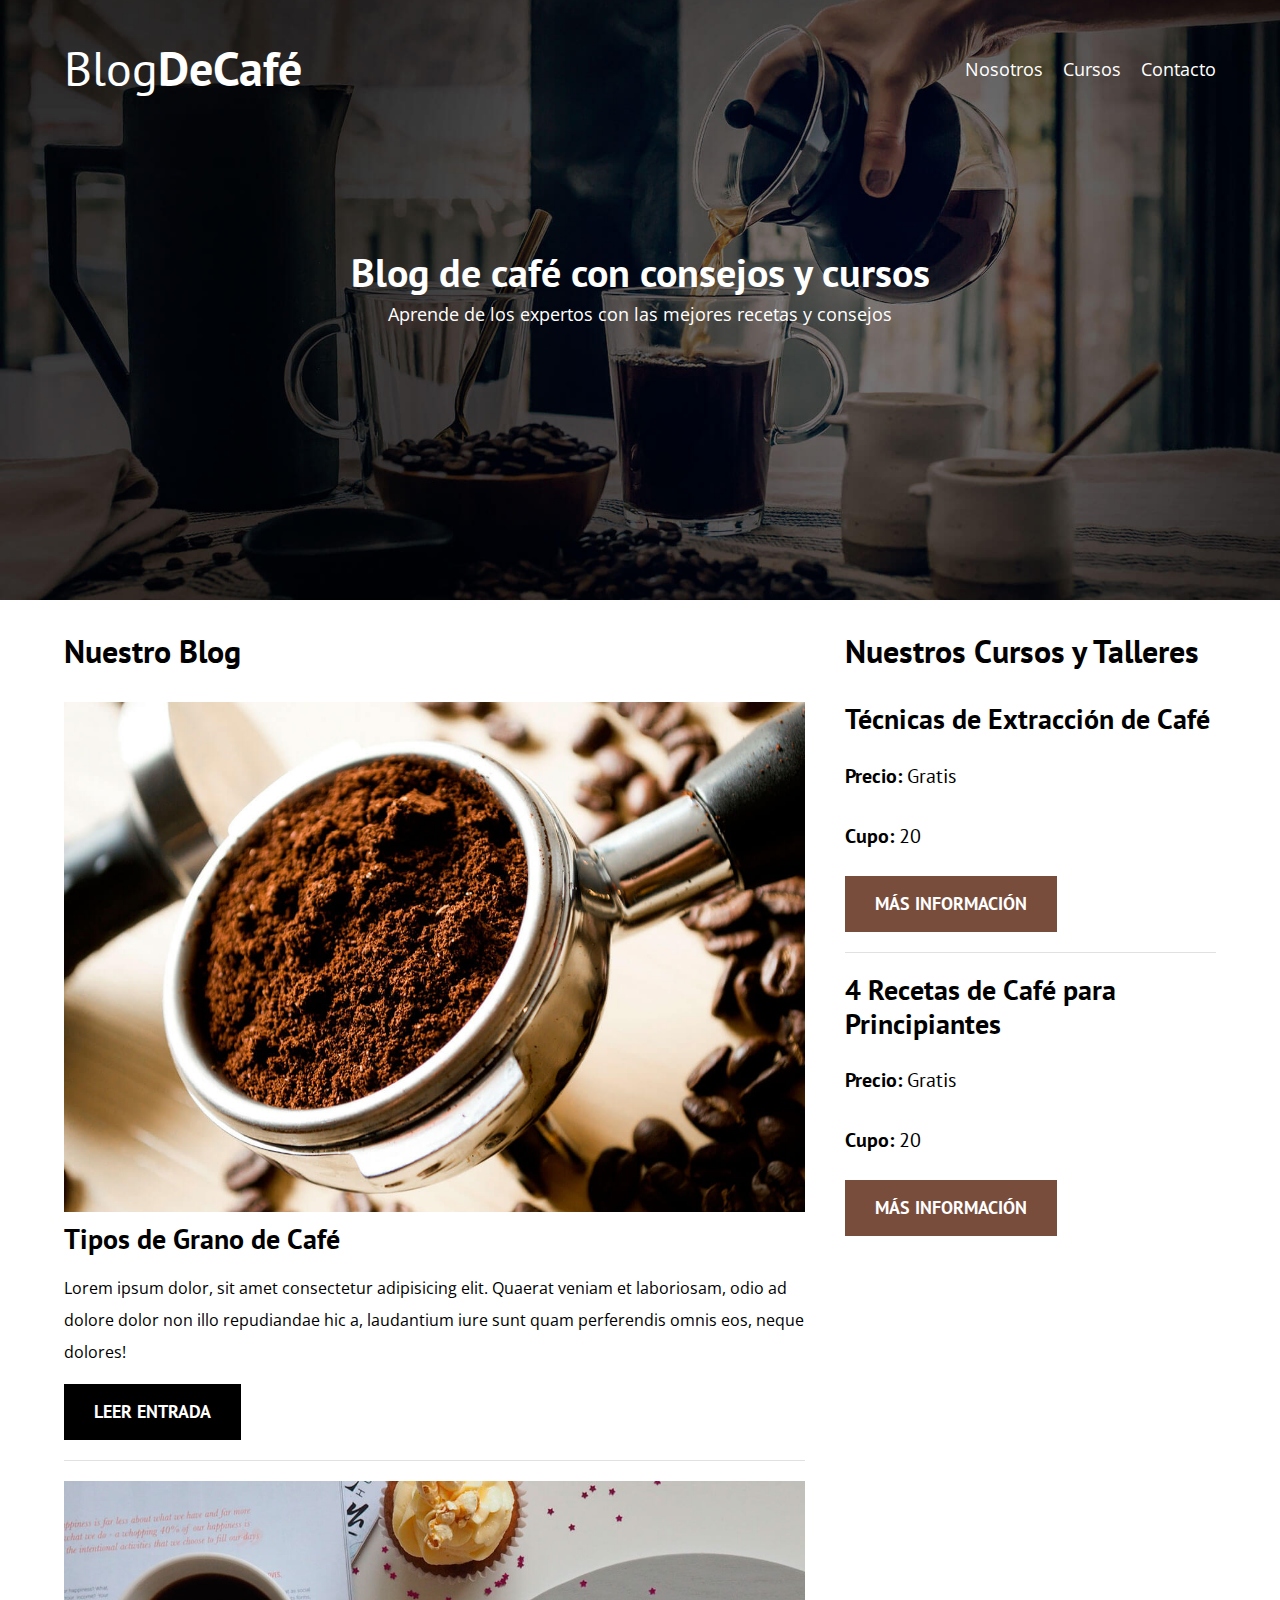
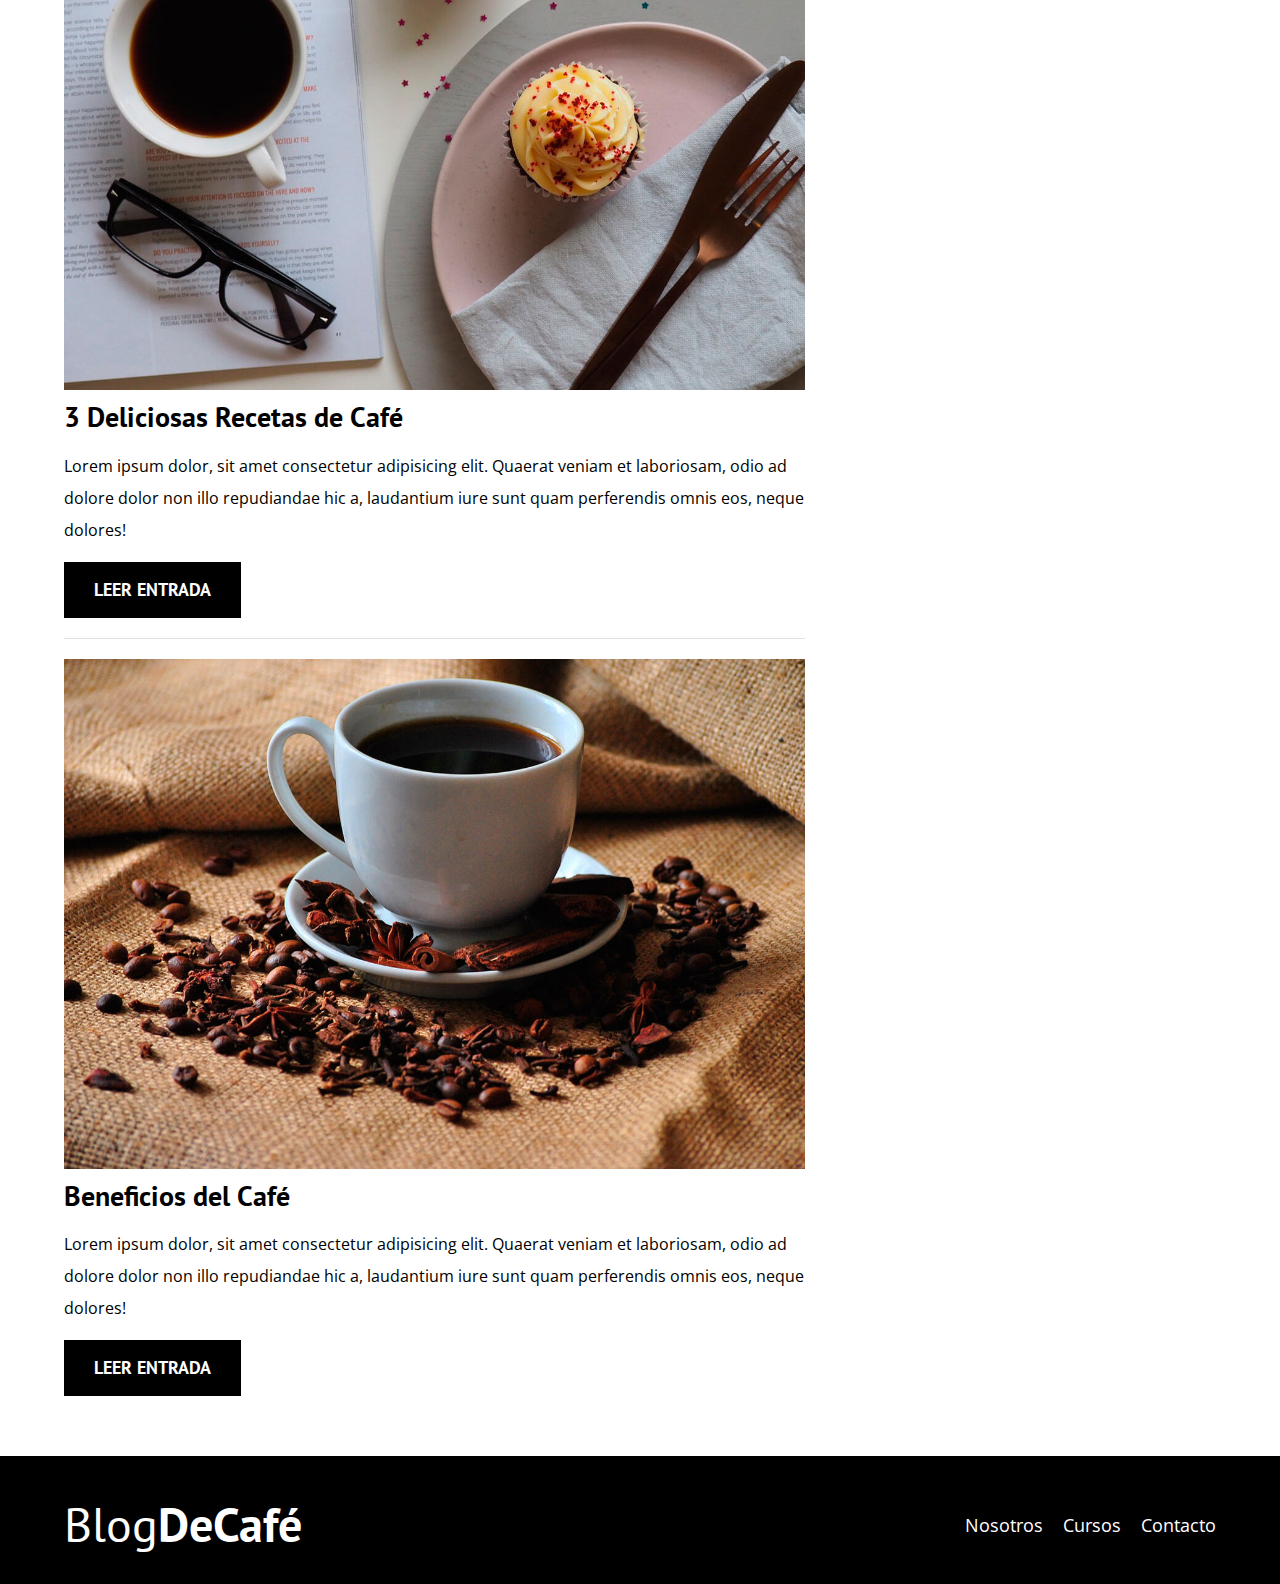
<file: index.html>
<!DOCTYPE html>
<html lang="en">

<head>
    <meta charset="UTF-8">
    <meta name="viewport" content="width=device-width, initial-scale=1.0">
    <meta name="description" content="Pá gina web de blog de café">
    <title>BlogDeCafé</title>
    <link rel="preload" href="CSS/normalize.css" as="style">
    <link rel="stylesheet" href="CSS/normalize.css">
    <link rel="preconnect" href="https://fonts.googleapis.com">
    <link rel="preconnect" href="https://fonts.gstatic.com" crossorigin>
    <link href="https://fonts.googleapis.com/css2?family=Open+Sans&family=PT+Sans:wght@400;700&display=swap"
        rel="stylesheet">
    <link rel="preload" href="CSS/style.css" as="style">    
    <link rel="stylesheet" href="CSS/style.css">

    <link rel="prefetch" href="cursos.html" as="document">
</head>

<body>

    <header class="header">

        <div class="contenedor">
            <div class="barra">
                <a class="logo" href="index.html">
                    <h1 class="logo__nombre no-margin centrar-texto">Blog<span class="logo__bold">DeCafé</span></h1>
                </a>

                <nav class="navegacion">
                    <a href="nosotros.html" class="navegacion__enlace">Nosotros</a>
                    <a href="cursos.html" class="navegacion__enlace">Cursos</a>
                    <a href="contacto.html" class="navegacion__enlace">Contacto</a>
                </nav>
            </div>
        </div>

        <div class="header__texto">
            <h2 class="no-margin"> Blog de café con consejos y cursos</h2>
            <p class="no-margin">Aprende de los expertos con las mejores recetas y consejos</p>
        </div>
    </header>

    <div class="contenedor contenido-principal">
        <main class="blog">
            <h3>Nuestro Blog</h3>

            <article class="entrada">
                <div class="entrada__imagen">
                    <img src="img/blog1.jpg" alt="imagen blog">
                </div>

                <div class="entrada__contenido">
                    <h4 class="no-margin">Tipos de Grano de Café</h4>
                    <p>Lorem ipsum dolor, sit amet consectetur adipisicing elit. Quaerat veniam et laboriosam, odio ad dolore dolor non illo repudiandae hic a, laudantium iure sunt quam perferendis omnis eos, neque dolores!</p>
                    <a href="entrada.html" class="boton boton--primario">Leer Entrada</a>
                </div>
            </article>

            <article class="entrada">
                <div class="entrada__imagen">
                    <img src="img/blog2.jpg" alt="imagen blog">
                </div>

                <div class="entrada__contenido">
                    <h4 class="no-margin">3 Deliciosas Recetas de Café</h4>
                    <p>Lorem ipsum dolor, sit amet consectetur adipisicing elit. Quaerat veniam et laboriosam, odio ad dolore dolor non illo repudiandae hic a, laudantium iure sunt quam perferendis omnis eos, neque dolores!</p>
                    <a href="entrada.html" class="boton boton--primario">Leer Entrada</a>
                </div>
            </article>

            <article class="entrada">
                <div class="entrada__imagen">
                    <img src="img/blog3.jpg" alt="imagen blog">
                </div>

                <div class="entrada__contenido">
                    <h4 class="no-margin">Beneficios del Café</h4>
                    <p>Lorem ipsum dolor, sit amet consectetur adipisicing elit. Quaerat veniam et laboriosam, odio ad dolore dolor non illo repudiandae hic a, laudantium iure sunt quam perferendis omnis eos, neque dolores!</p>
                    <a href="entrada.html" class="boton boton--primario">Leer Entrada</a>
                </div>
            </article>
        </main> 
        <aside class="sidebar">
            <h3>Nuestros Cursos y Talleres</h3>

            <ul class="cursos no-padding">
                <li class="widget-curso">
                    <h4 class="no-margin">Técnicas de Extracción de Café</h4>
                    <p class="widget-curso__label">Precio:
                        <span class="widget-curso__info">Gratis</span>
                    </p>
                    <p class="widget-curso__label">Cupo:
                        <span class="widget-curso__info">20</span>
                    </p>
                    <a href="entrada.html" class="boton boton--secundario">Más Información</a>
                </li>

                <li class="widget-curso">
                    <h4 class="no-margin">4 Recetas de Café para Principiantes</h4>
                    <p class="widget-curso__label">Precio:
                        <span class="widget-curso__info">Gratis</span>
                    </p>
                    <p class="widget-curso__label">Cupo:
                        <span class="widget-curso__info">20</span>
                    </p>
                    <a href="entrada.html" class="boton boton--secundario">Más Información</a>
                </li>
            </ul>
        </aside>
    </div>

    <footer class="footer">
        <div class="contenedor">
            <div class="barra">
                <a class="logo" href="index.html">
                    <h1 class="logo__nombre no-margin centrar-texto">Blog<span class="logo__bold">DeCafé</span></h1>
                </a>

                <nav class="navegacion">
                    <a href="nosotros.html" class="navegacion__enlace">Nosotros</a>
                    <a href="cursos.html" class="navegacion__enlace">Cursos</a>
                    <a href="contacto.html" class="navegacion__enlace">Contacto</a>
                </nav>
            </div>
        </div>
    </footer>

</body>

</html>
</file>
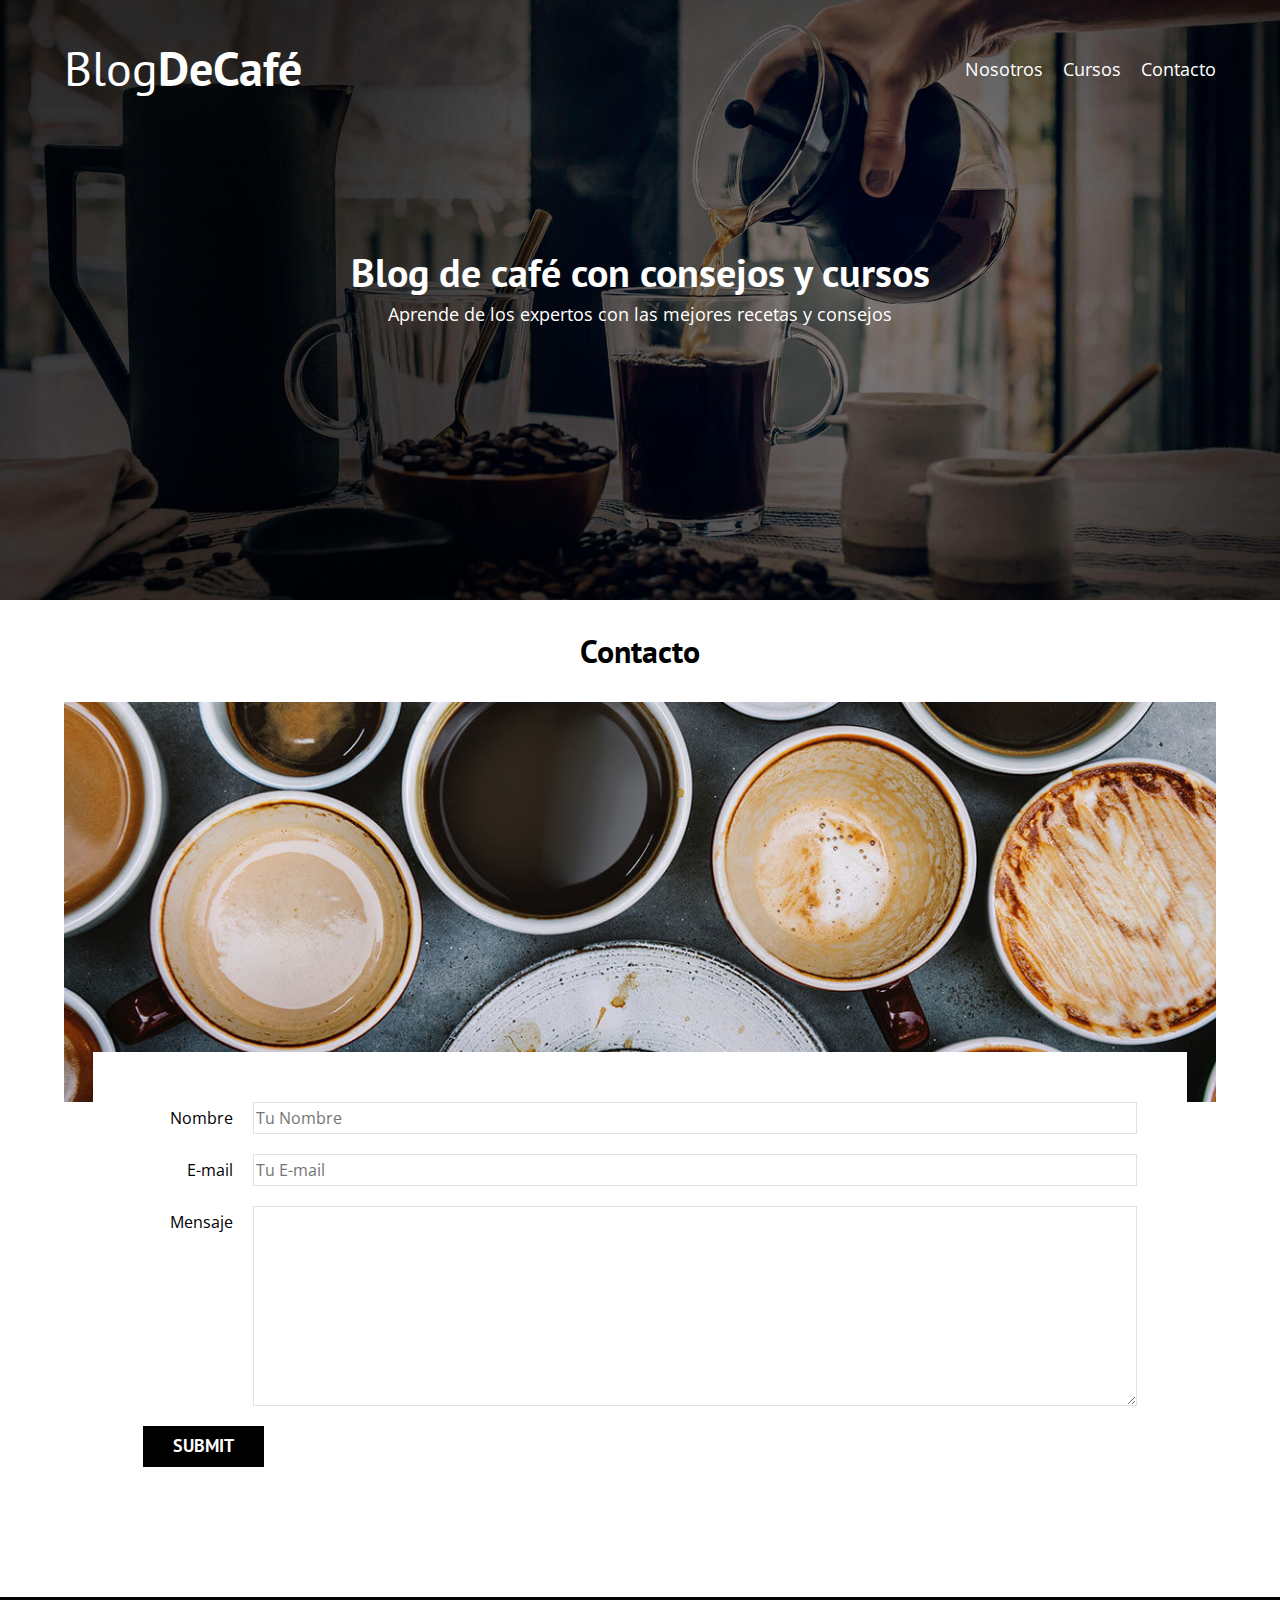
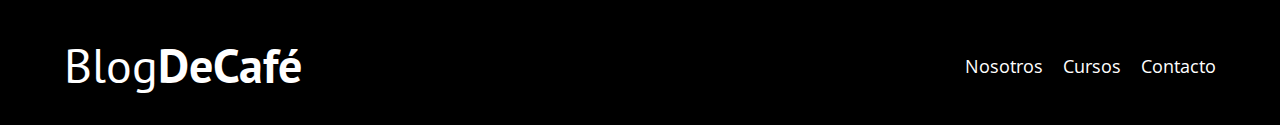
<file: contacto.html>
<!DOCTYPE html>
<html lang="en">

<head>
    <meta charset="UTF-8">
    <meta name="viewport" content="width=device-width, initial-scale=1.0">
    <title>BlogDeCafé</title>
    <link rel="stylesheet" href="CSS/normalize.css">
    <link rel="preconnect" href="https://fonts.googleapis.com">
    <link rel="preconnect" href="https://fonts.gstatic.com" crossorigin>
    <link href="https://fonts.googleapis.com/css2?family=Open+Sans&family=PT+Sans:wght@400;700&display=swap"
        rel="stylesheet">
    <link rel="stylesheet" href="CSS/style.css">
</head>

<body>

    <header class="header">

        <div class="contenedor">
            <div class="barra">
                <a class="logo" href="index.html">
                    <h1 class="logo__nombre no-margin centrar-texto">Blog<span class="logo__bold">DeCafé</span></h1>
                </a>

                <nav class="navegacion">
                    <a href="nosotros.html" class="navegacion__enlace">Nosotros</a>
                    <a href="cursos.html" class="navegacion__enlace">Cursos</a>
                    <a href="contacto.html" class="navegacion__enlace">Contacto</a>
                </nav>
            </div>
        </div>

        <div class="header__texto">
            <h2 class="no-margin"> Blog de café con consejos y cursos</h2>
            <p class="no-margin">Aprende de los expertos con las mejores recetas y consejos</p>
        </div>
    </header>

    <main class="contenedor">
        <h3 class="centrar-texto">Contacto</h3>

        <div class="contacto-bg"></div>

        <form class="formulario">
            <div class="campo">
                <label class="campo__label" for="nombre">Nombre</label>
                <input class="campo__field" type="text" placeholder="Tu Nombre" id="nombre">
            </div>
            <div class="campo">
                <label class="campo__label" for="email">E-mail</label>
                <input class="campo__field" type="text" placeholder="Tu E-mail" id="email">
            </div>
            <div class="campo">
                <label class="campo__label" for="mensaje">Mensaje</label>
                <textarea class="campo__field campo__field--textarea" id="mensaje"></textarea>
            </div>

            <div class="campo">
                <input type="submit" class="boton boton--primario">
            </div>
        </form>

    </main>

    <footer class="footer">
        <div class="contenedor">
            <div class="barra">
                <a class="logo" href="index.html">
                    <h1 class="logo__nombre no-margin centrar-texto">Blog<span class="logo__bold">DeCafé</span></h1>
                </a>

                <nav class="navegacion">
                    <a href="nosotros.html" class="navegacion__enlace">Nosotros</a>
                    <a href="cursos.html" class="navegacion__enlace">Cursos</a>
                    <a href="contacto.html" class="navegacion__enlace">Contacto</a>
                </nav>
            </div>
        </div>
    </footer>

</body>

</html>
</file>
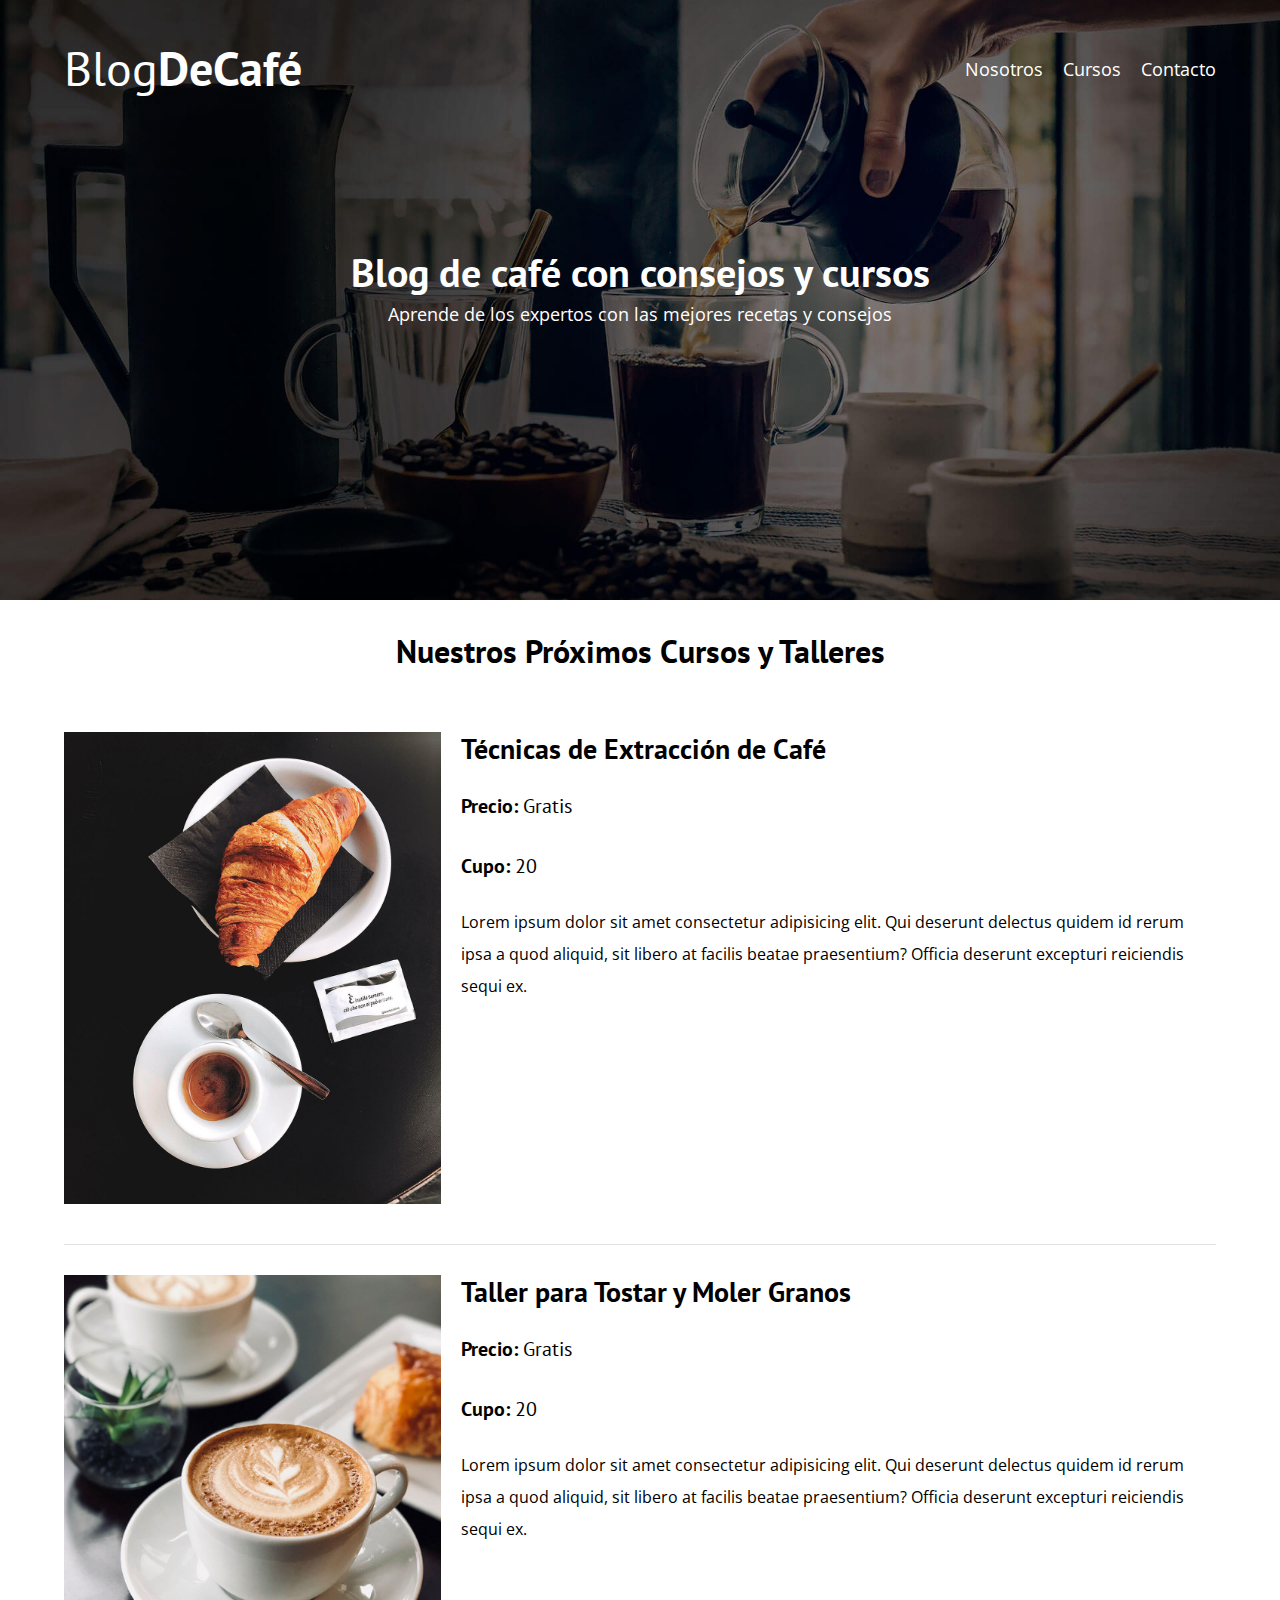
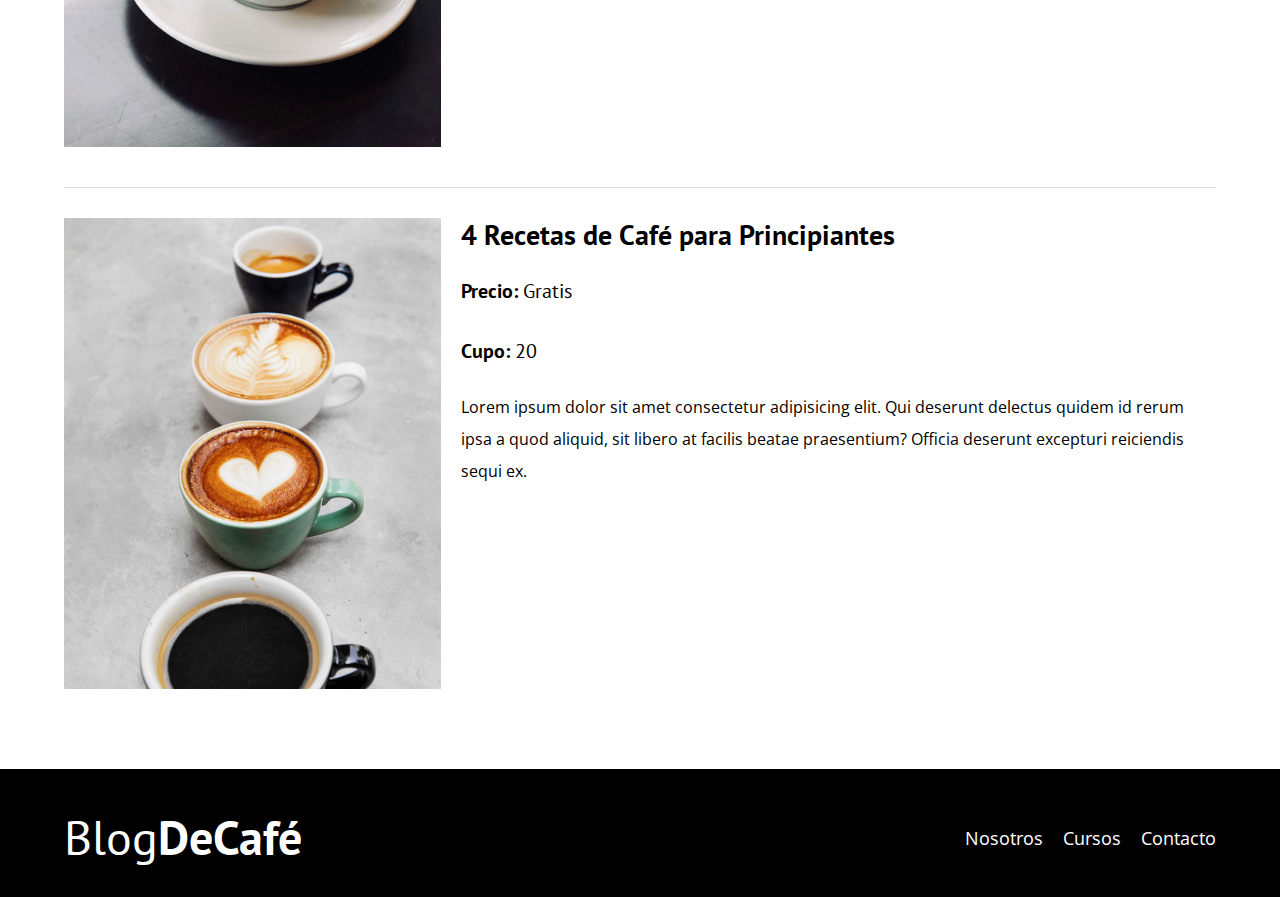
<file: cursos.html>
<!DOCTYPE html>
<html lang="en">

<head>
    <meta charset="UTF-8">
    <meta name="viewport" content="width=device-width, initial-scale=1.0">
    <title>BlogDeCafé</title>
    <link rel="stylesheet" href="CSS/normalize.css">
    <link rel="preconnect" href="https://fonts.googleapis.com">
    <link rel="preconnect" href="https://fonts.gstatic.com" crossorigin>
    <link href="https://fonts.googleapis.com/css2?family=Open+Sans&family=PT+Sans:wght@400;700&display=swap"
        rel="stylesheet">
    <link rel="stylesheet" href="CSS/style.css">
</head>

<body>

    <header class="header">

        <div class="contenedor">
            <div class="barra">
                <a class="logo" href="index.html">
                    <h1 class="logo__nombre no-margin centrar-texto">Blog<span class="logo__bold">DeCafé</span></h1>
                </a>

                <nav class="navegacion">
                    <a href="nosotros.html" class="navegacion__enlace">Nosotros</a>
                    <a href="cursos.html" class="navegacion__enlace">Cursos</a>
                    <a href="contacto.html" class="navegacion__enlace">Contacto</a>
                </nav>
            </div>
        </div>

        <div class="header__texto">
            <h2 class="no-margin"> Blog de café con consejos y cursos</h2>
            <p class="no-margin">Aprende de los expertos con las mejores recetas y consejos</p>
        </div>
    </header>

    <main class="contenedor">
        <h3 class="centrar-texto">Nuestros Próximos Cursos y Talleres</h3>

        <div class="curso">
            <div>
                <img src="img/curso1.jpg" alt="Imagen del Curso">
            </div>

            <div class="curso-informacion">
                <h4 class="no-margin">Técnicas de Extracción de Café</h4>
                <p class="curso__label">Precio:
                    <span class="curso__info">Gratis</span>
                </p>
                <p class="curso__label">Cupo:
                    <span class="curso__info">20</span>
                </p>
                <p class="curso__descripcion">
                    Lorem ipsum dolor sit amet consectetur adipisicing elit. Qui deserunt delectus quidem id rerum ipsa a quod aliquid, sit libero at facilis beatae praesentium? Officia deserunt excepturi reiciendis sequi ex.
                </p>
            </div> <!--.curso-informacion-->
        </div><!--.curso-->

        <div class="curso">
            <div>
                <img src="img/curso2.jpg" alt="Imagen del Curso">
            </div>

            <div class="curso-informacion">
                <h4 class="no-margin">Taller para Tostar y Moler Granos</h4>
                <p class="curso__label">Precio:
                    <span class="curso__info">Gratis</span>
                </p>
                <p class="curso__label">Cupo:
                    <span class="curso__info">20</span>
                </p>
                <p class="curso__descripcion">
                    Lorem ipsum dolor sit amet consectetur adipisicing elit. Qui deserunt delectus quidem id rerum ipsa a quod aliquid, sit libero at facilis beatae praesentium? Officia deserunt excepturi reiciendis sequi ex.
                </p>
            </div> <!--.curso-informacion-->
        </div><!--.curso-->

        <div class="curso">
            <div>
                <img src="img/curso3.jpg" alt="Imagen del Curso">
            </div>

            <div class="curso-informacion">
                <h4 class="no-margin">4 Recetas de Café para Principiantes </h4>
                <p class="curso__label">Precio:
                    <span class="curso__info">Gratis</span>
                </p>
                <p class="curso__label">Cupo:
                    <span class="curso__info">20</span>
                </p>
                <p class="curso__descripcion">
                    Lorem ipsum dolor sit amet consectetur adipisicing elit. Qui deserunt delectus quidem id rerum ipsa a quod aliquid, sit libero at facilis beatae praesentium? Officia deserunt excepturi reiciendis sequi ex.
                </p>
            </div> <!--.curso-informacion-->
        </div><!--.curso-->

    </main>

    <footer class="footer">
        <div class="contenedor">
            <div class="barra">
                <a class="logo" href="index.html">
                    <h1 class="logo__nombre no-margin centrar-texto">Blog<span class="logo__bold">DeCafé</span></h1>
                </a>

                <nav class="navegacion">
                    <a href="nosotros.html" class="navegacion__enlace">Nosotros</a>
                    <a href="cursos.html" class="navegacion__enlace">Cursos</a>
                    <a href="contacto.html" class="navegacion__enlace">Contacto</a>
                </nav>
            </div>
        </div>
    </footer>

</body>

</html>
</file>
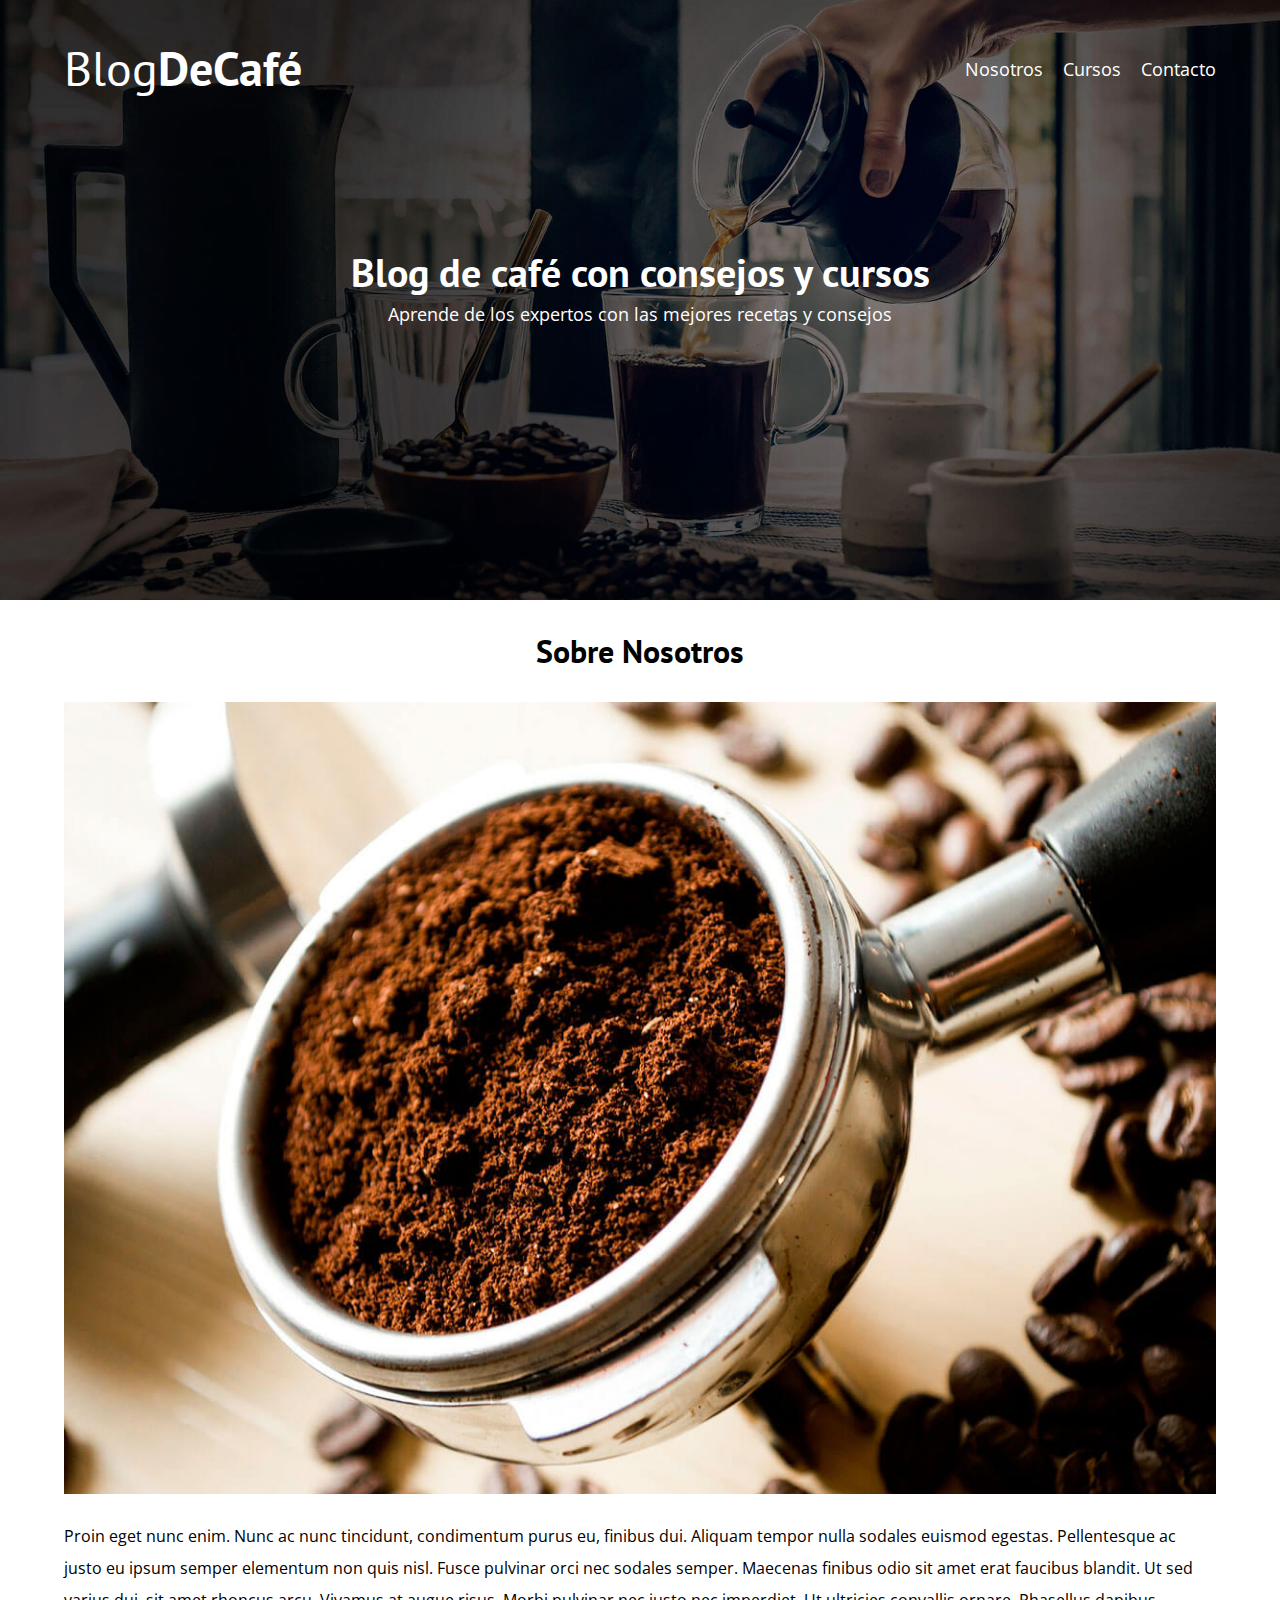
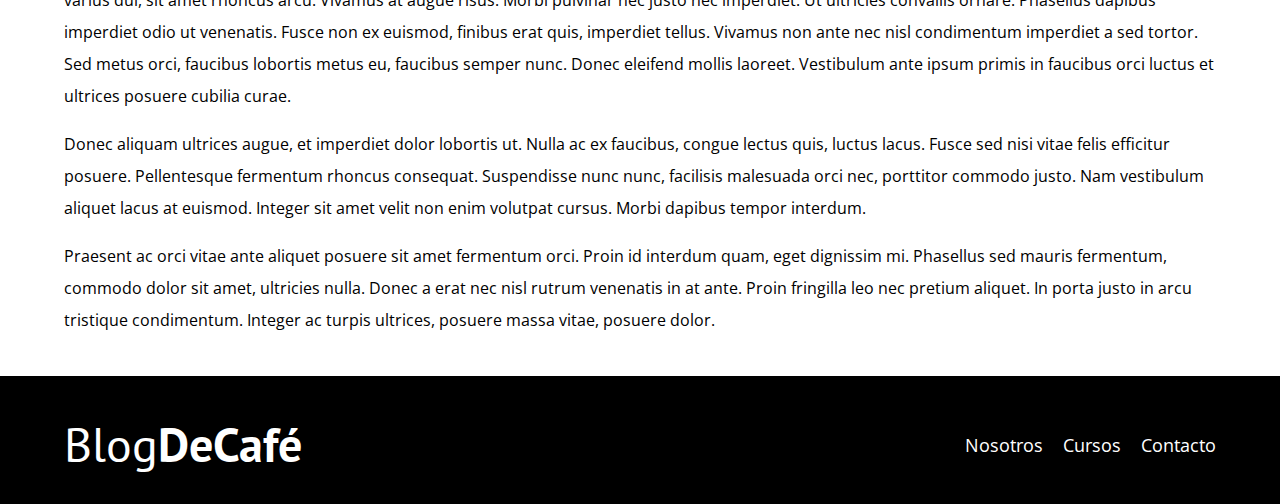
<file: entrada.html>
<!DOCTYPE html>
<html lang="en">

<head>
    <meta charset="UTF-8">
    <meta name="viewport" content="width=device-width, initial-scale=1.0">
    <title>BlogDeCafé</title>
    <link rel="stylesheet" href="CSS/normalize.css">
    <link rel="preconnect" href="https://fonts.googleapis.com">
    <link rel="preconnect" href="https://fonts.gstatic.com" crossorigin>
    <link href="https://fonts.googleapis.com/css2?family=Open+Sans&family=PT+Sans:wght@400;700&display=swap"
        rel="stylesheet">
    <link rel="stylesheet" href="CSS/style.css">
</head>

<body>

    <header class="header">

        <div class="contenedor">
            <div class="barra">
                <a class="logo" href="index.html">
                    <h1 class="logo__nombre no-margin centrar-texto">Blog<span class="logo__bold">DeCafé</span></h1>
                </a>

                <nav class="navegacion">
                    <a href="nosotros.html" class="navegacion__enlace">Nosotros</a>
                    <a href="cursos.html" class="navegacion__enlace">Cursos</a>
                    <a href="contacto.html" class="navegacion__enlace">Contacto</a>
                </nav>
            </div>
        </div>

        <div class="header__texto">
            <h2 class="no-margin"> Blog de café con consejos y cursos</h2>
            <p class="no-margin">Aprende de los expertos con las mejores recetas y consejos</p>
        </div>
    </header>

    <main class="contenedor">
        <h3 class="centrar-texto">Sobre Nosotros</h3>

        <img src="img/blog1.jpg" alt="imagen del blog">

        <p>
            Proin eget nunc enim. Nunc ac nunc tincidunt, condimentum purus eu, finibus dui. Aliquam tempor nulla sodales euismod egestas. Pellentesque ac justo eu ipsum semper elementum non quis nisl. Fusce pulvinar orci nec sodales semper. Maecenas finibus odio sit amet erat faucibus blandit. Ut sed varius dui, sit amet rhoncus arcu. Vivamus at augue risus. Morbi pulvinar nec justo nec imperdiet. Ut ultricies convallis ornare. Phasellus dapibus imperdiet odio ut venenatis. Fusce non ex euismod, finibus erat quis, imperdiet tellus. Vivamus non ante nec nisl condimentum imperdiet a sed tortor. Sed metus orci, faucibus lobortis metus eu, faucibus semper nunc. Donec eleifend mollis laoreet. Vestibulum ante ipsum primis in faucibus orci luctus et ultrices posuere cubilia curae. </p>

            <p>Donec aliquam ultrices augue, et imperdiet dolor lobortis ut. Nulla ac ex faucibus, congue lectus quis, luctus lacus. Fusce sed nisi vitae felis efficitur posuere. Pellentesque fermentum rhoncus consequat. Suspendisse nunc nunc, facilisis malesuada orci nec, porttitor commodo justo. Nam vestibulum aliquet lacus at euismod. Integer sit amet velit non enim volutpat cursus. Morbi dapibus tempor interdum.</p>

            <p>Praesent ac orci vitae ante aliquet posuere sit amet fermentum orci. Proin id interdum quam, eget dignissim mi. Phasellus sed mauris fermentum, commodo dolor sit amet, ultricies nulla. Donec a erat nec nisl rutrum venenatis in at ante. Proin fringilla leo nec pretium aliquet. In porta justo in arcu tristique condimentum. Integer ac turpis ultrices, posuere massa vitae, posuere dolor.
        </p>
    </main>

    <footer class="footer">
        <div class="contenedor">
            <div class="barra">
                <a class="logo" href="index.html">
                    <h1 class="logo__nombre no-margin centrar-texto">Blog<span class="logo__bold">DeCafé</span></h1>
                </a>

                <nav class="navegacion">
                    <a href="nosotros.html" class="navegacion__enlace">Nosotros</a>
                    <a href="cursos.html" class="navegacion__enlace">Cursos</a>
                    <a href="contacto.html" class="navegacion__enlace">Contacto</a>
                </nav>
            </div>
        </div>
    </footer>

</body>

</html>
</file>
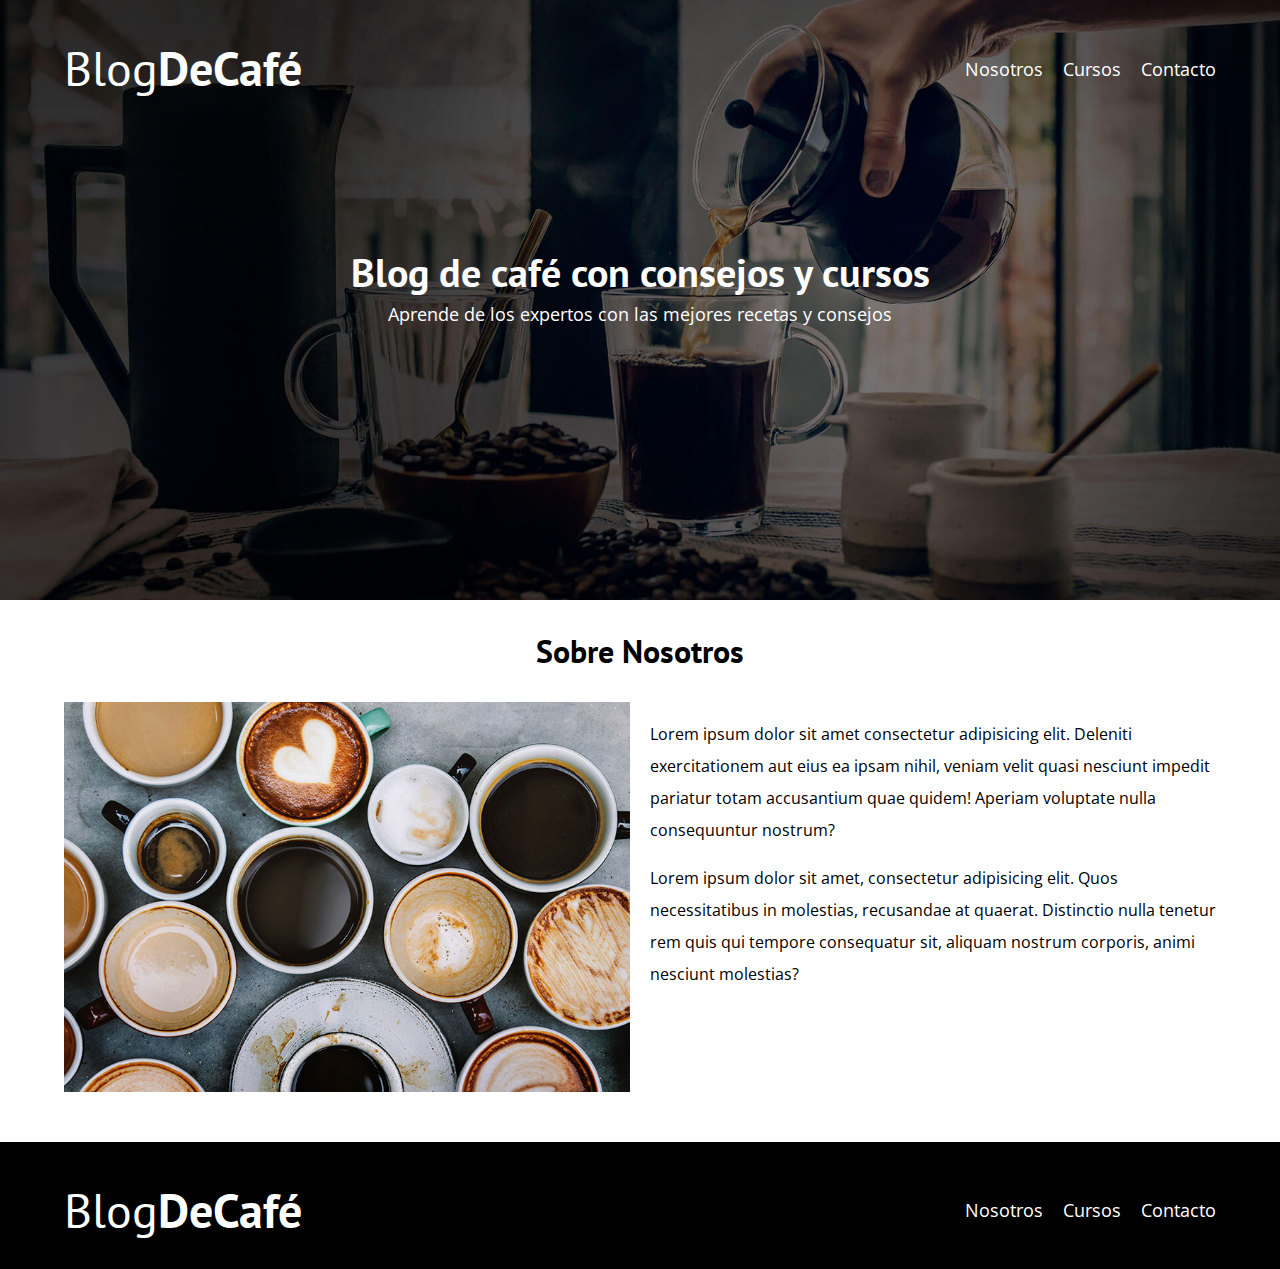
<file: nosotros.html>
<!DOCTYPE html>
<html lang="en">

<head>
    <meta charset="UTF-8">
    <meta name="viewport" content="width=device-width, initial-scale=1.0">
    <title>BlogDeCafé</title>
    <link rel="stylesheet" href="CSS/normalize.css">
    <link rel="preconnect" href="https://fonts.googleapis.com">
    <link rel="preconnect" href="https://fonts.gstatic.com" crossorigin>
    <link href="https://fonts.googleapis.com/css2?family=Open+Sans&family=PT+Sans:wght@400;700&display=swap"
        rel="stylesheet">
    <link rel="stylesheet" href="CSS/style.css">
</head>

<body>

    <header class="header">

        <div class="contenedor">
            <div class="barra">
                <a class="logo" href="index.html">
                    <h1 class="logo__nombre no-margin centrar-texto">Blog<span class="logo__bold">DeCafé</span></h1>
                </a>

                <nav class="navegacion">
                    <a href="nosotros.html" class="navegacion__enlace">Nosotros</a>
                    <a href="cursos.html" class="navegacion__enlace">Cursos</a>
                    <a href="contacto.html" class="navegacion__enlace">Contacto</a>
                </nav>
            </div>
        </div>

        <div class="header__texto">
            <h2 class="no-margin"> Blog de café con consejos y cursos</h2>
            <p class="no-margin">Aprende de los expertos con las mejores recetas y consejos</p>
        </div>
    </header>

    <main class="contenedor">
        <h3 class="centrar-texto">Sobre Nosotros</h3>

        <div class="sobre-nosotros">
            <div class="sobre-nosotros__imagen">
                <img src="img/nosotros.jpg" alt="imagen nosotros">
            </div>
            <div class="sobre-nosotros__texto">
                <p>Lorem ipsum dolor sit amet consectetur adipisicing elit. Deleniti exercitationem aut eius ea ipsam nihil, veniam velit quasi nesciunt impedit pariatur totam accusantium quae quidem! Aperiam voluptate nulla consequuntur nostrum?</p>
                <p>Lorem ipsum dolor sit amet, consectetur adipisicing elit. Quos necessitatibus in molestias, recusandae at quaerat. Distinctio nulla tenetur rem quis qui tempore consequatur sit, aliquam nostrum corporis, animi nesciunt molestias?</p>
            </div>
        </div>
    </main>

    <footer class="footer">
        <div class="contenedor">
            <div class="barra">
                <a class="logo" href="index.html">
                    <h1 class="logo__nombre no-margin centrar-texto">Blog<span class="logo__bold">DeCafé</span></h1>
                </a>

                <nav class="navegacion">
                    <a href="nosotros.html" class="navegacion__enlace">Nosotros</a>
                    <a href="cursos.html" class="navegacion__enlace">Cursos</a>
                    <a href="contacto.html" class="navegacion__enlace">Contacto</a>
                </nav>
            </div>
        </div>
    </footer>

</body>

</html>
</file>
<file: CSS/style.css>
:root {
    --fuenteHeading: 'PT Sans',sans-serif;
    --fuenteParafos: 'Open Sans', sans-serif ;

    --primario: #784D3C;
    --gris: #e1e1e1;
    --blanco: #fff;
    --negro: #000;
}

html {
    box-sizing: border-box;
    font-size: 62.5%; /* 1rem = 10px */
}

*,*:before,*:after {
    box-sizing: inherit;
}

body {
    font-family: var(--fuenteParafos);
    font-size: 1.6rem;  
    line-height: 2;
}

/** Globales **/

.contenedor {
    width: min(90%, 120rem);
    margin: 0 auto;
}

a {
    text-decoration: none;
}

h1,h2,h3,h4 {
    font-family: var(--fuenteHeading);
    line-height: 1.2;
}

h1 {
    font-size: 4.8rem;
}

h2 {
    font-size: 4rem;
}

h3 {
    font-size: 3.2rem;
}

h4 {
    font-size: 2.8rem;
}

img {
    max-width: 100%;
}

/** Utilidades **/

.no-margin {
    margin: 0;
}

.no-padding {
    padding: 0;
}

.centrar-texto {
    text-align: center;
}

/** Header **/

.header {
    background-image: url(../img/banner.jpg);
    height: 60rem;
    background-size: cover;
    background-repeat: no-repeat;
    background-position: center center;
}

.header__texto {
    text-align: center;
    color: var(--blanco);
    margin-top: 5rem;
}

.header__texto p {
    font-size: 1.8rem;
}

.barra {
    padding-top: 4rem;
}

@media (min-width: 768px) {
    .barra {
        display: flex;
        justify-content: space-between;
        align-items: center;
    }

    .header__texto {
        margin-top: 15rem;
    }
}

.logo {
    color: var(--blanco);
}

.logo__nombre {
    font-weight: 400;
}

.logo__bold {
    font-weight: 700;
}

/**Navegación**/

@media (min-width: 768px) {
    .navegacion {
        display: flex;
        gap: 2rem;
    }
}

.navegacion__enlace {
    display: block;
    text-align: center;
    font-size: 1.8rem ;
    color: var(--blanco );
}

/**Blog**/

@media (min-width: 768px) {
    .contenido-principal {
        display: grid;
        grid-template-columns: 2fr 1fr;
        column-gap: 4rem;
    }
}

.entrada {
    border-bottom: 1px solid var(--gris);
    margin-bottom: 2rem;
}

.entrada:last-of-type {
    border: none;
    margin-bottom: 0;
}

/**Botón**/

.boton {
    display: block;
    font-family: var(--fuenteHeading);
    color: var(--blanco);
    text-align: center;
    padding: 1rem 3rem;
    font-size: 1.8rem ;
    text-transform: uppercase;
    font-weight: 700;
    margin-bottom: 2rem;
    border: none;
}

@media (min-width: 768px) {
    .boton {
        display: inline-block;
    }
}

.boton:hover {
    cursor: pointer;
}

.boton--primario {
    background-color: var(--negro);
}

.boton--secundario {
    background-color: var(--primario);
}

/**Cursos**/

.cursos {
    list-style: none;
}

.widget-curso {
    border-bottom: 1px solid var(--gris );
    margin-bottom: 2rem ;
}

.widget-curso:last-of-type {
    border: none ;
    margin-bottom: 0;
}

.widget-curso__label,
.curso__label {
    font-family: var(--fuenteHeading);
    font-weight: bold;
}

.widget-curso__info,
.curso__info {
    font-weight: 400;
}

.widget-curso__label,
.widget-curso__info,
.curso__label,
.curso__info {
    font-size: 2rem;
}

/**Footer**/

.footer {
    background-color: var(--negro);
    padding-bottom: 3rem;
    margin-top: 4rem;
}

/**Sobre Nosotros**/

@media (min-width: 768px) {
    .sobre-nosotros {
        display: grid;
        grid-template-columns: repeat(2, 1fr);
        column-gap: 2rem;
    }

/**    .sobre-nosotros {
        display: flex;
        gap: 2rem;
    }
    .sobre-nosotros__imagen,
    .sobre-nosotros__texto {
        flex-basis: 50%;
    }**/
}

/**Cursos pestana**/

.curso {
    padding: 3rem 0;
    border-bottom: 1px solid var(--gris);
}

@media (min-width: 768px) {
    .curso {
        display: grid;
        grid-template-columns: 1fr 2fr;
        column-gap: 2rem;
    }
}

.curso:last-of-type {
    border: none;
}

/**Contacto**/

.contacto-bg {
    background-image: url(../img/contacto.jpg);
    height: 40rem;
    background-size: cover;
    background-repeat: no-repeat;
}

.formulario {
    background-color: var(--blanco);
    margin: -5rem auto 0 auto;
    width: 95%;
    padding: 5rem;
}

.campo {
    display: flex;
    margin-bottom: 2rem;
    gap: 2rem;
}

.campo__label {
    flex: 0 0 9rem;
    text-align: right;
}

.campo__field {
    flex: 1;
    border: 1px solid var(--gris);
}

.campo__field--textarea {
    height: 20rem;
}
</file>
